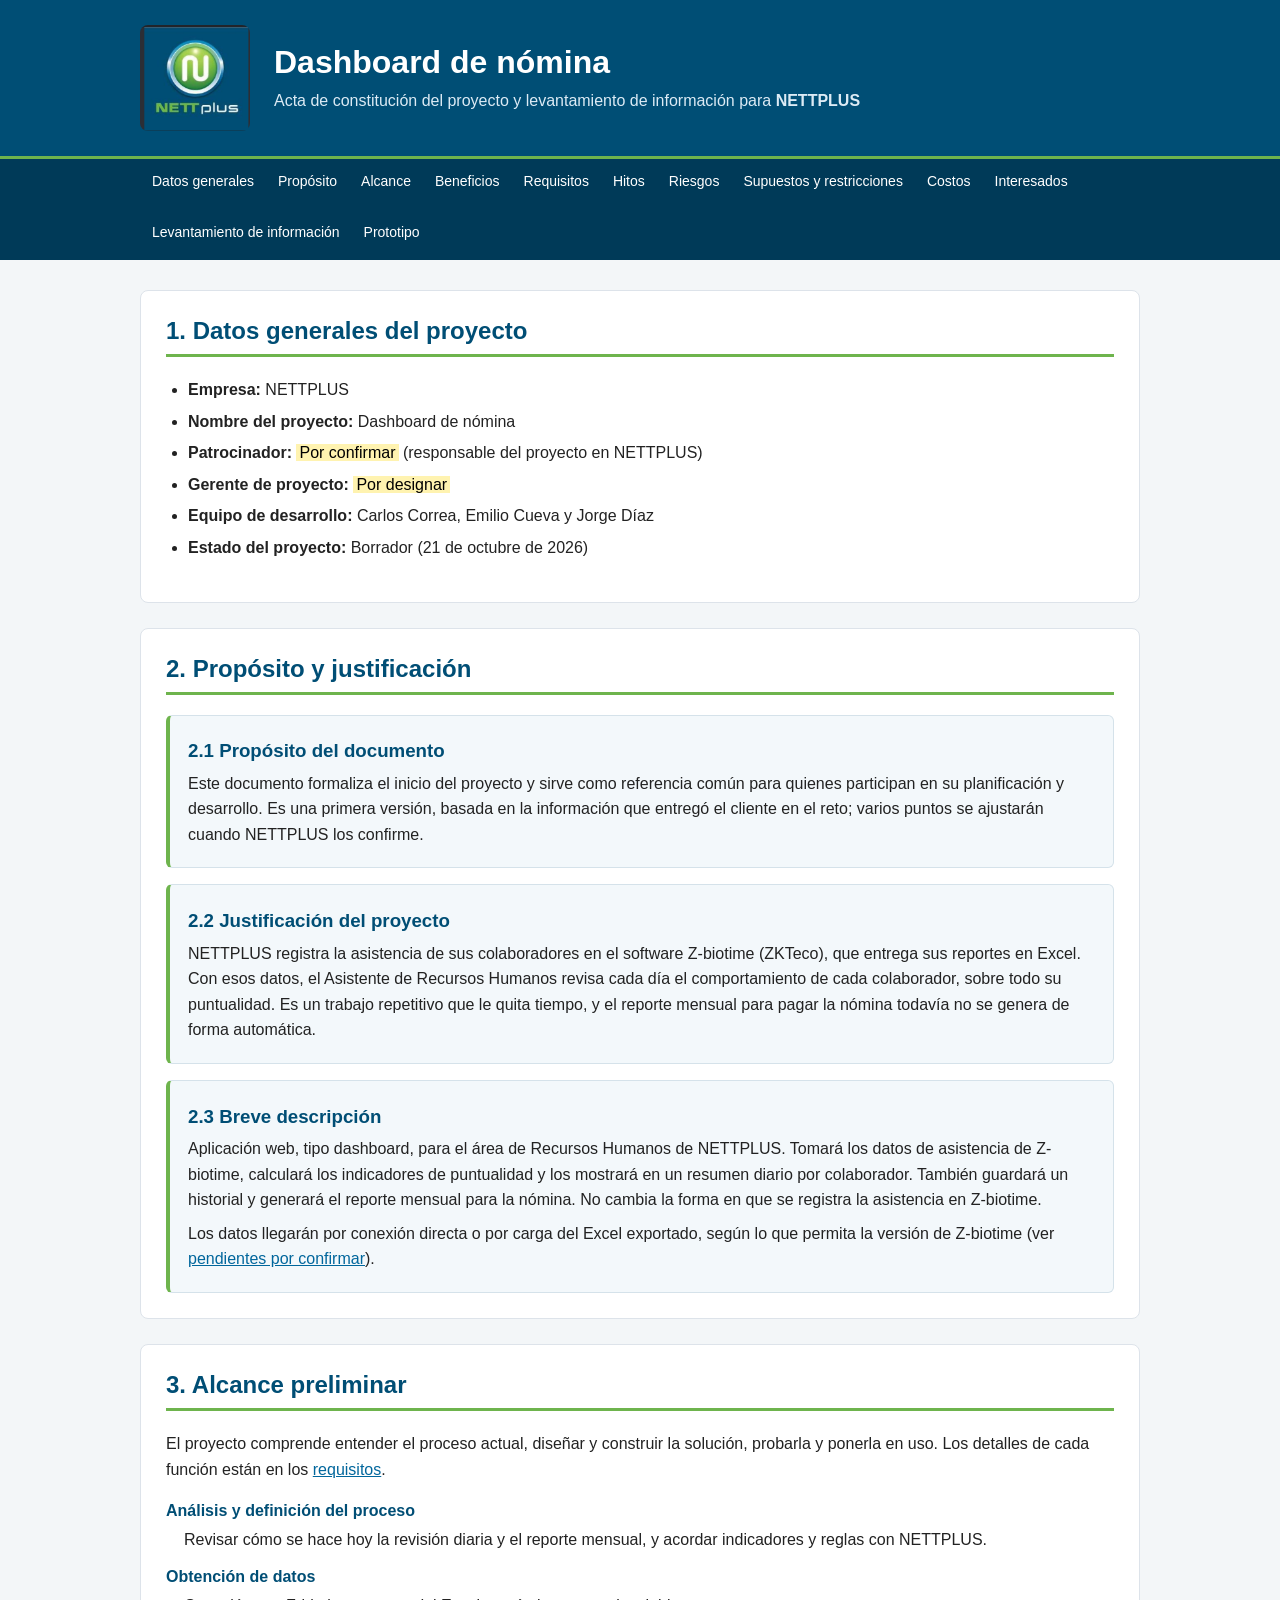
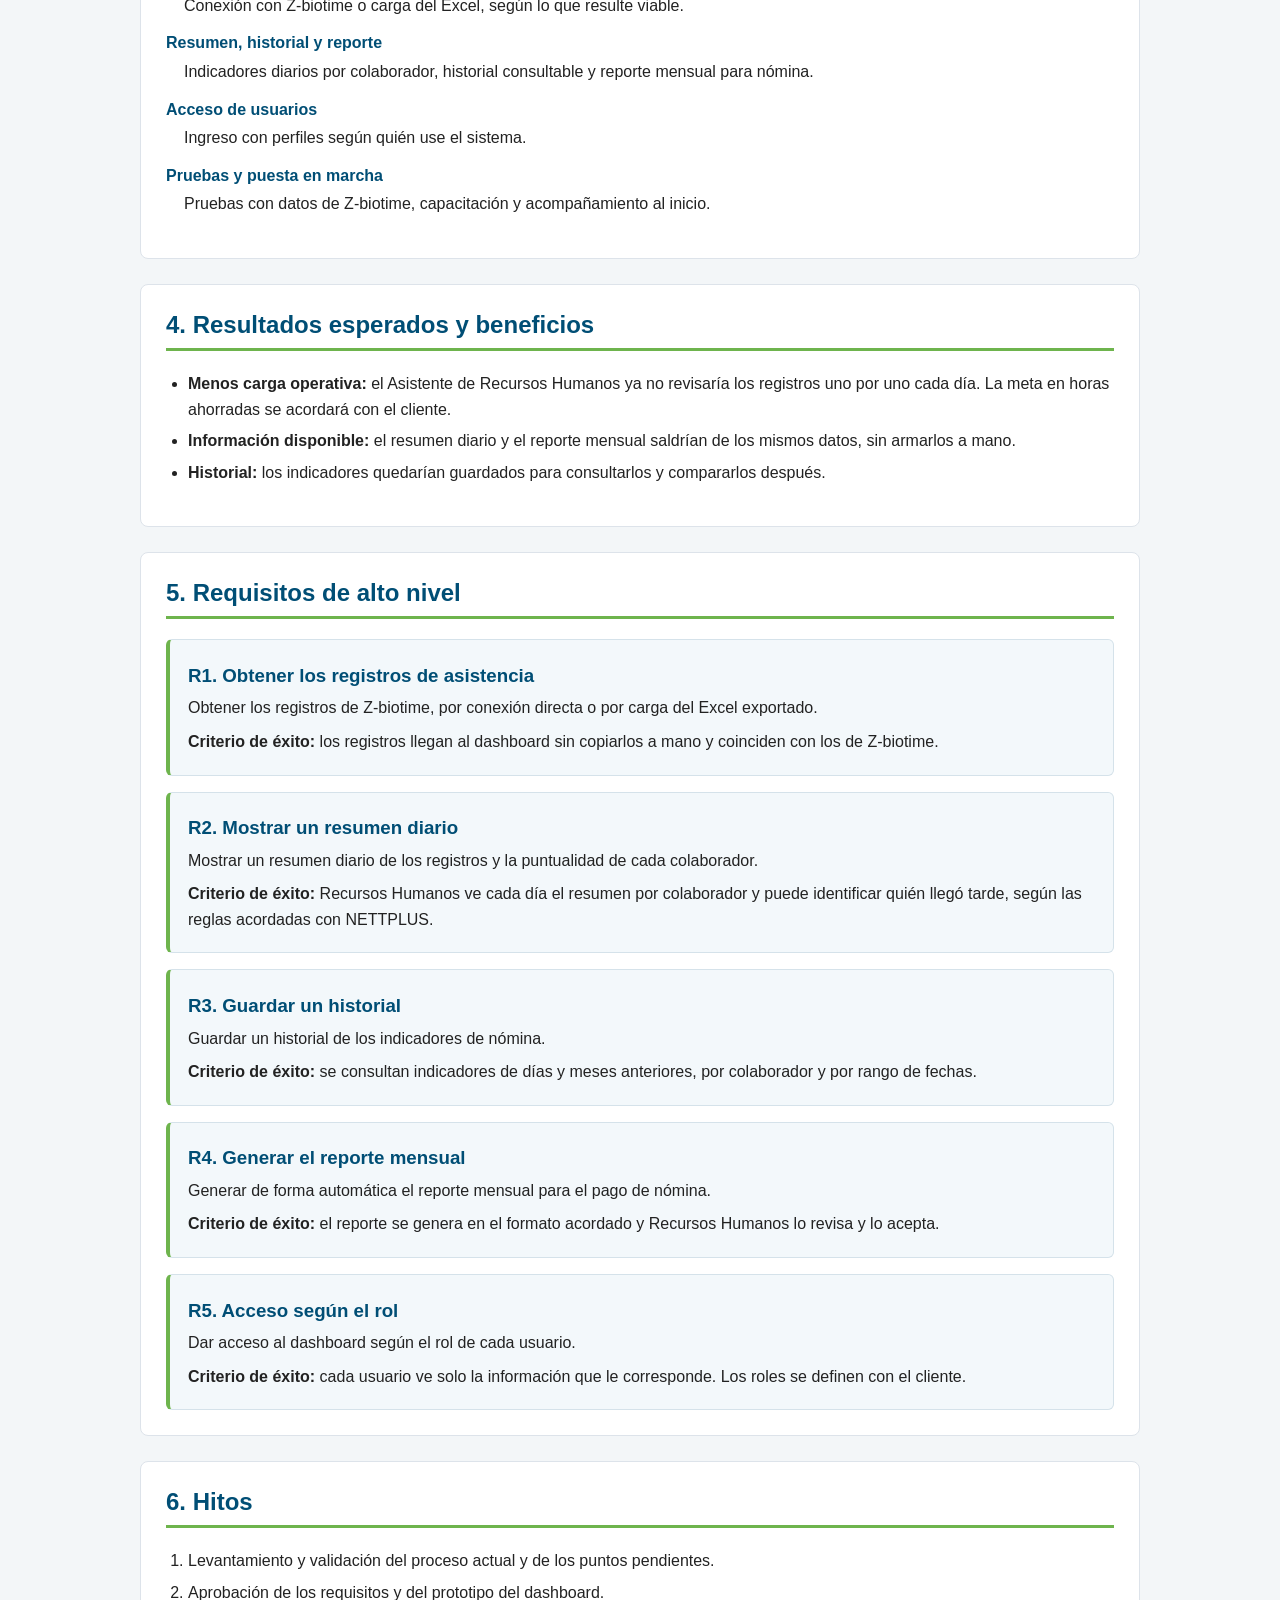
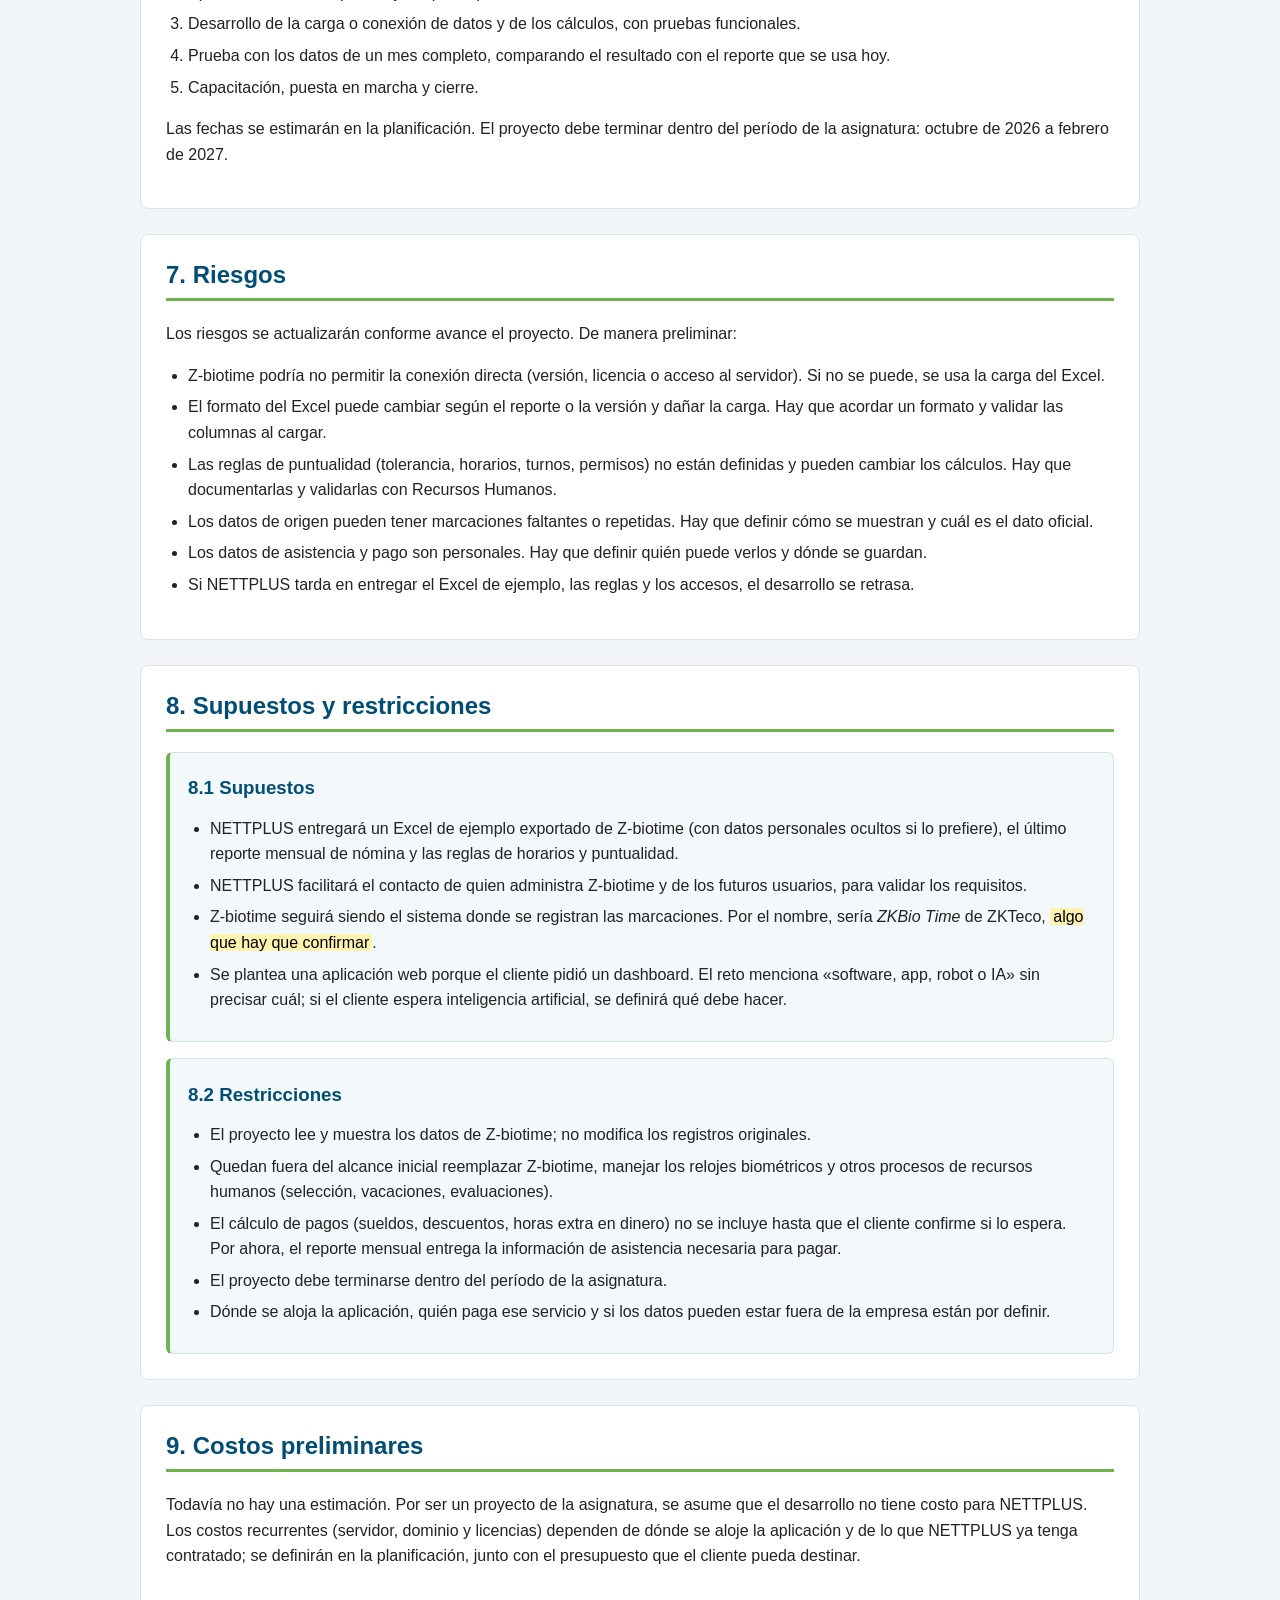
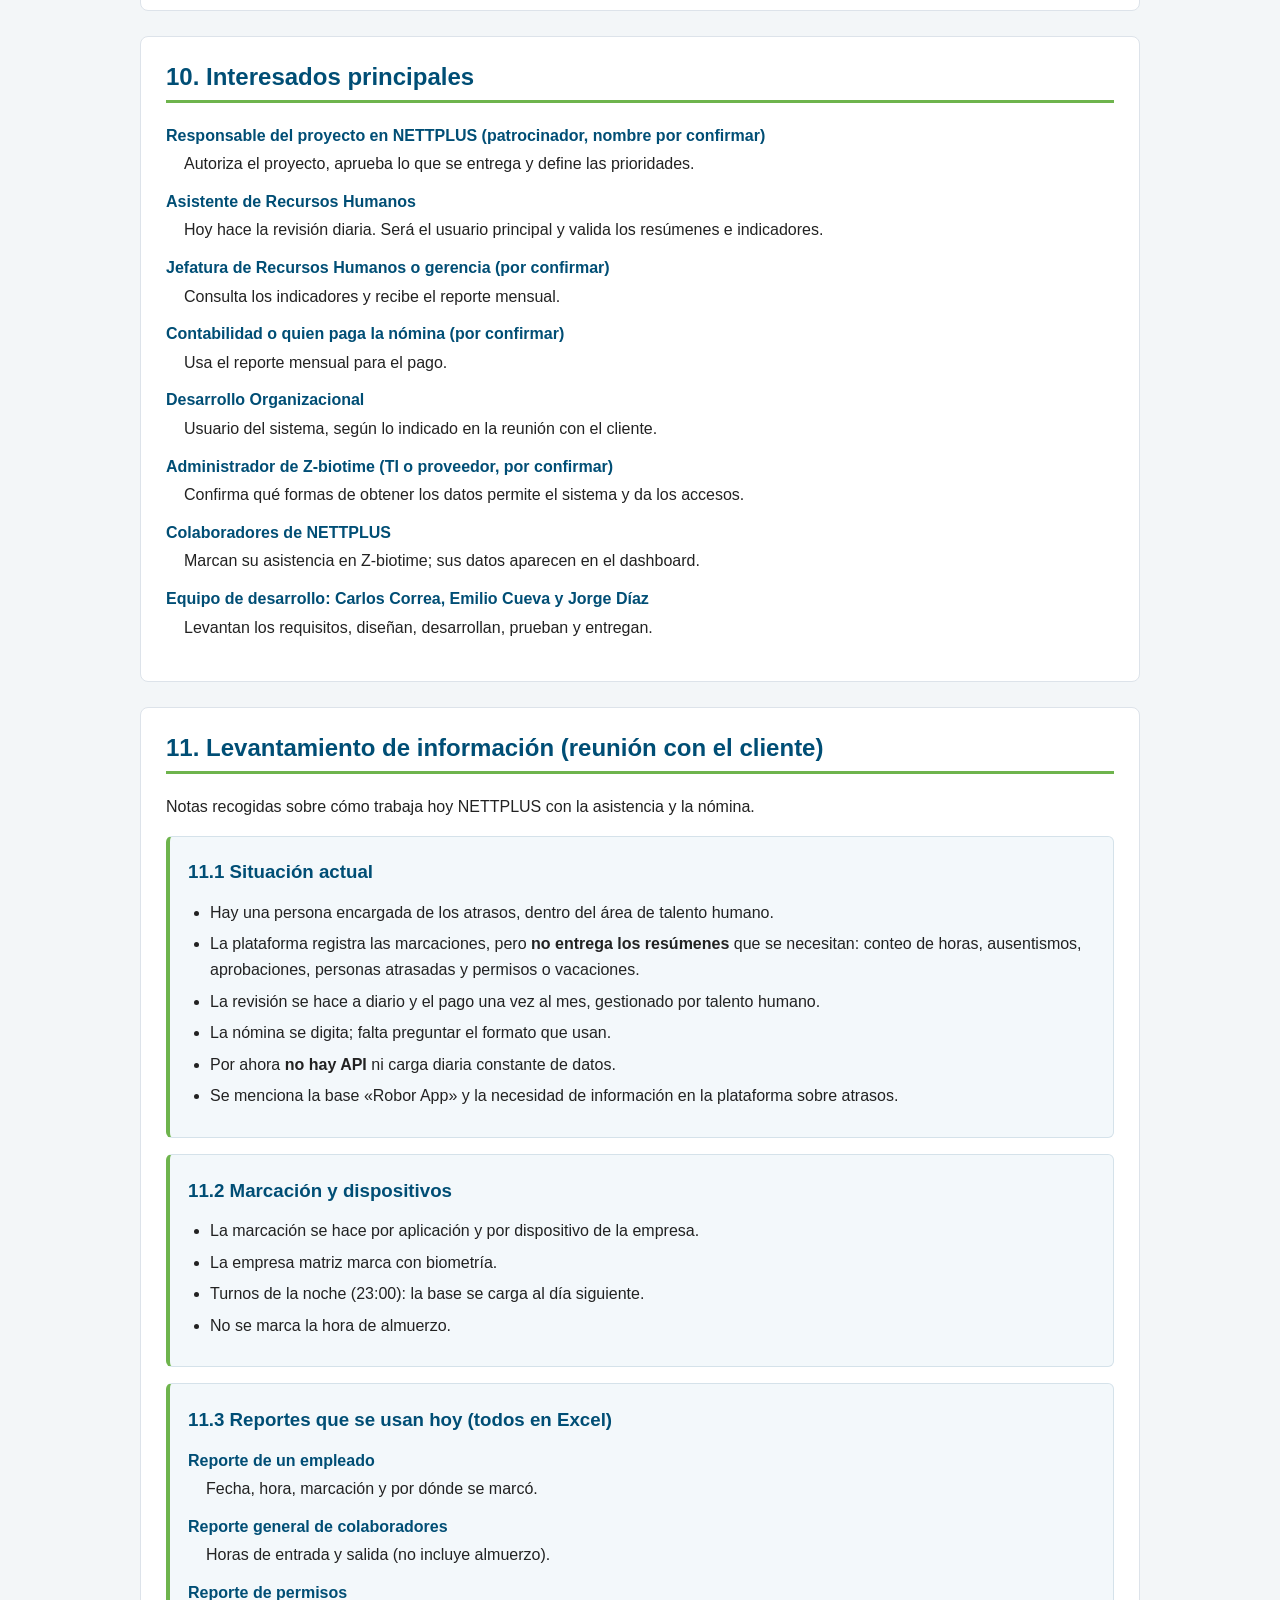
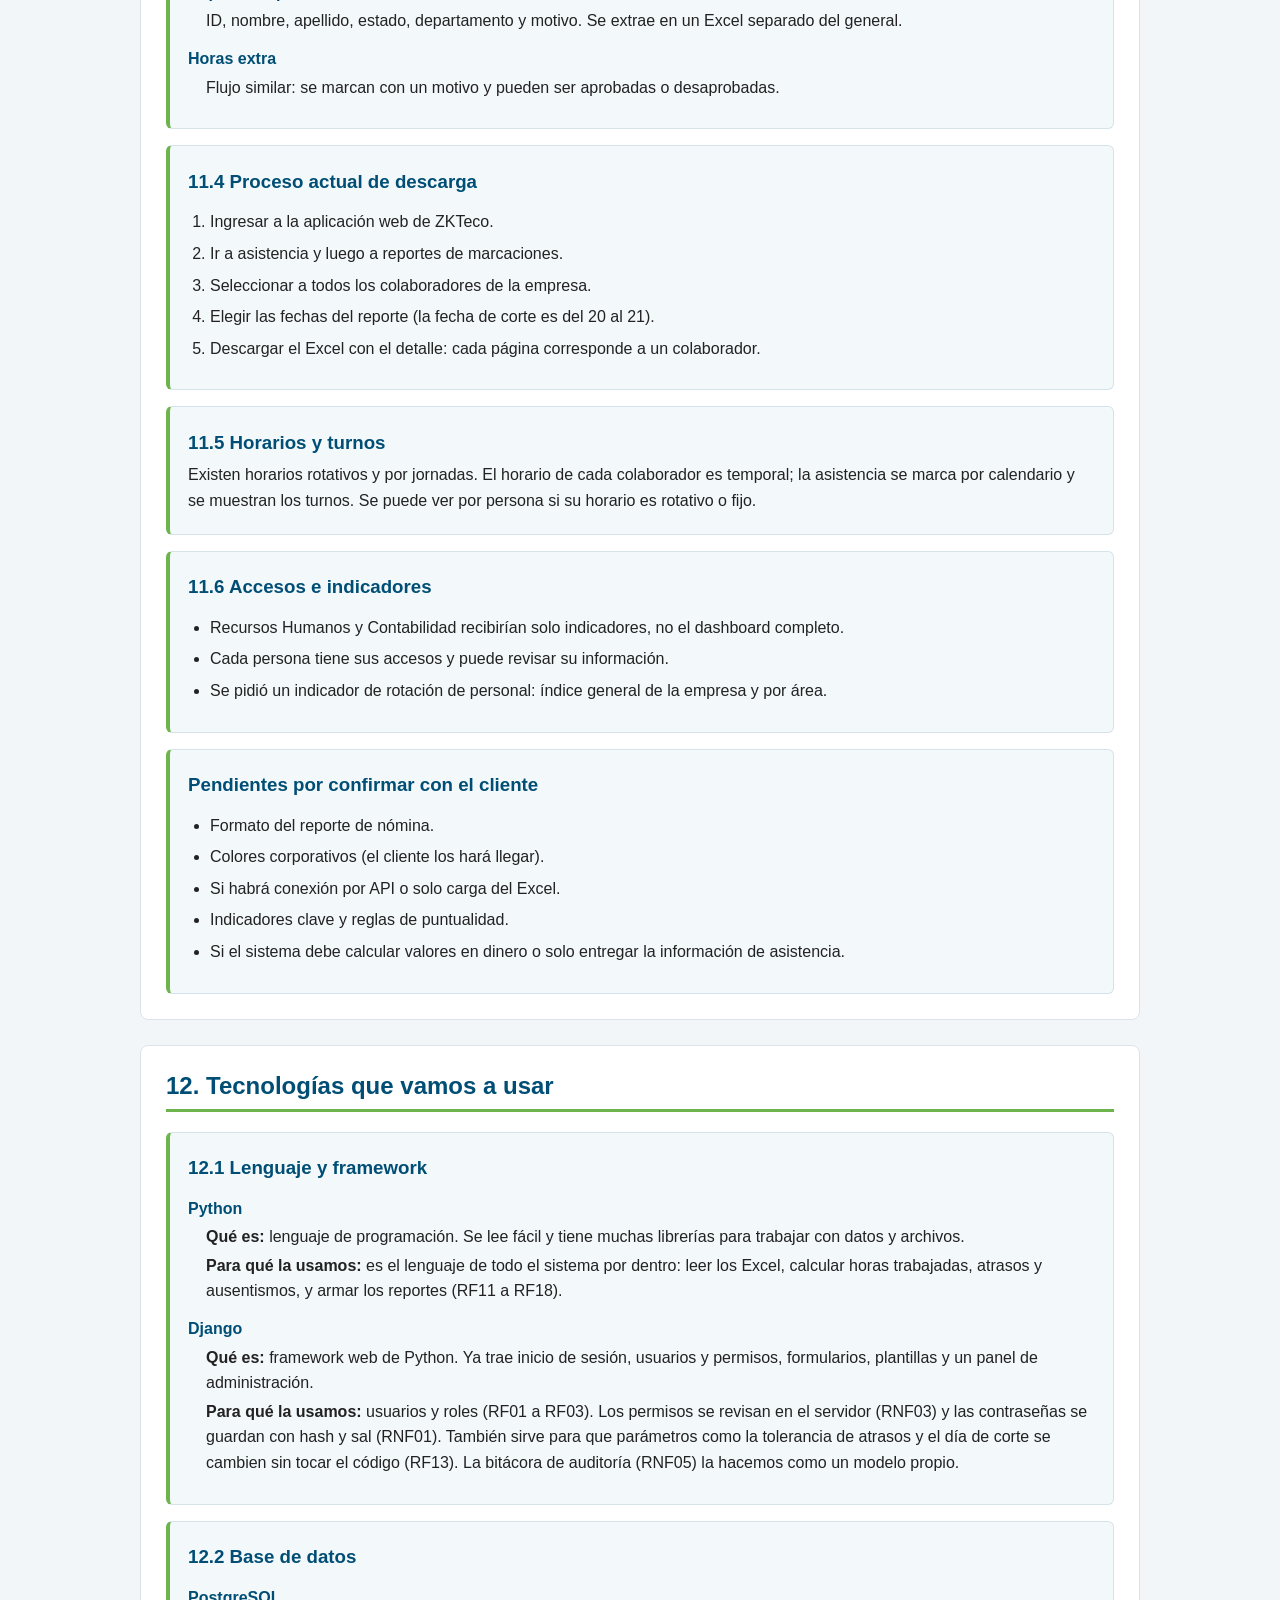
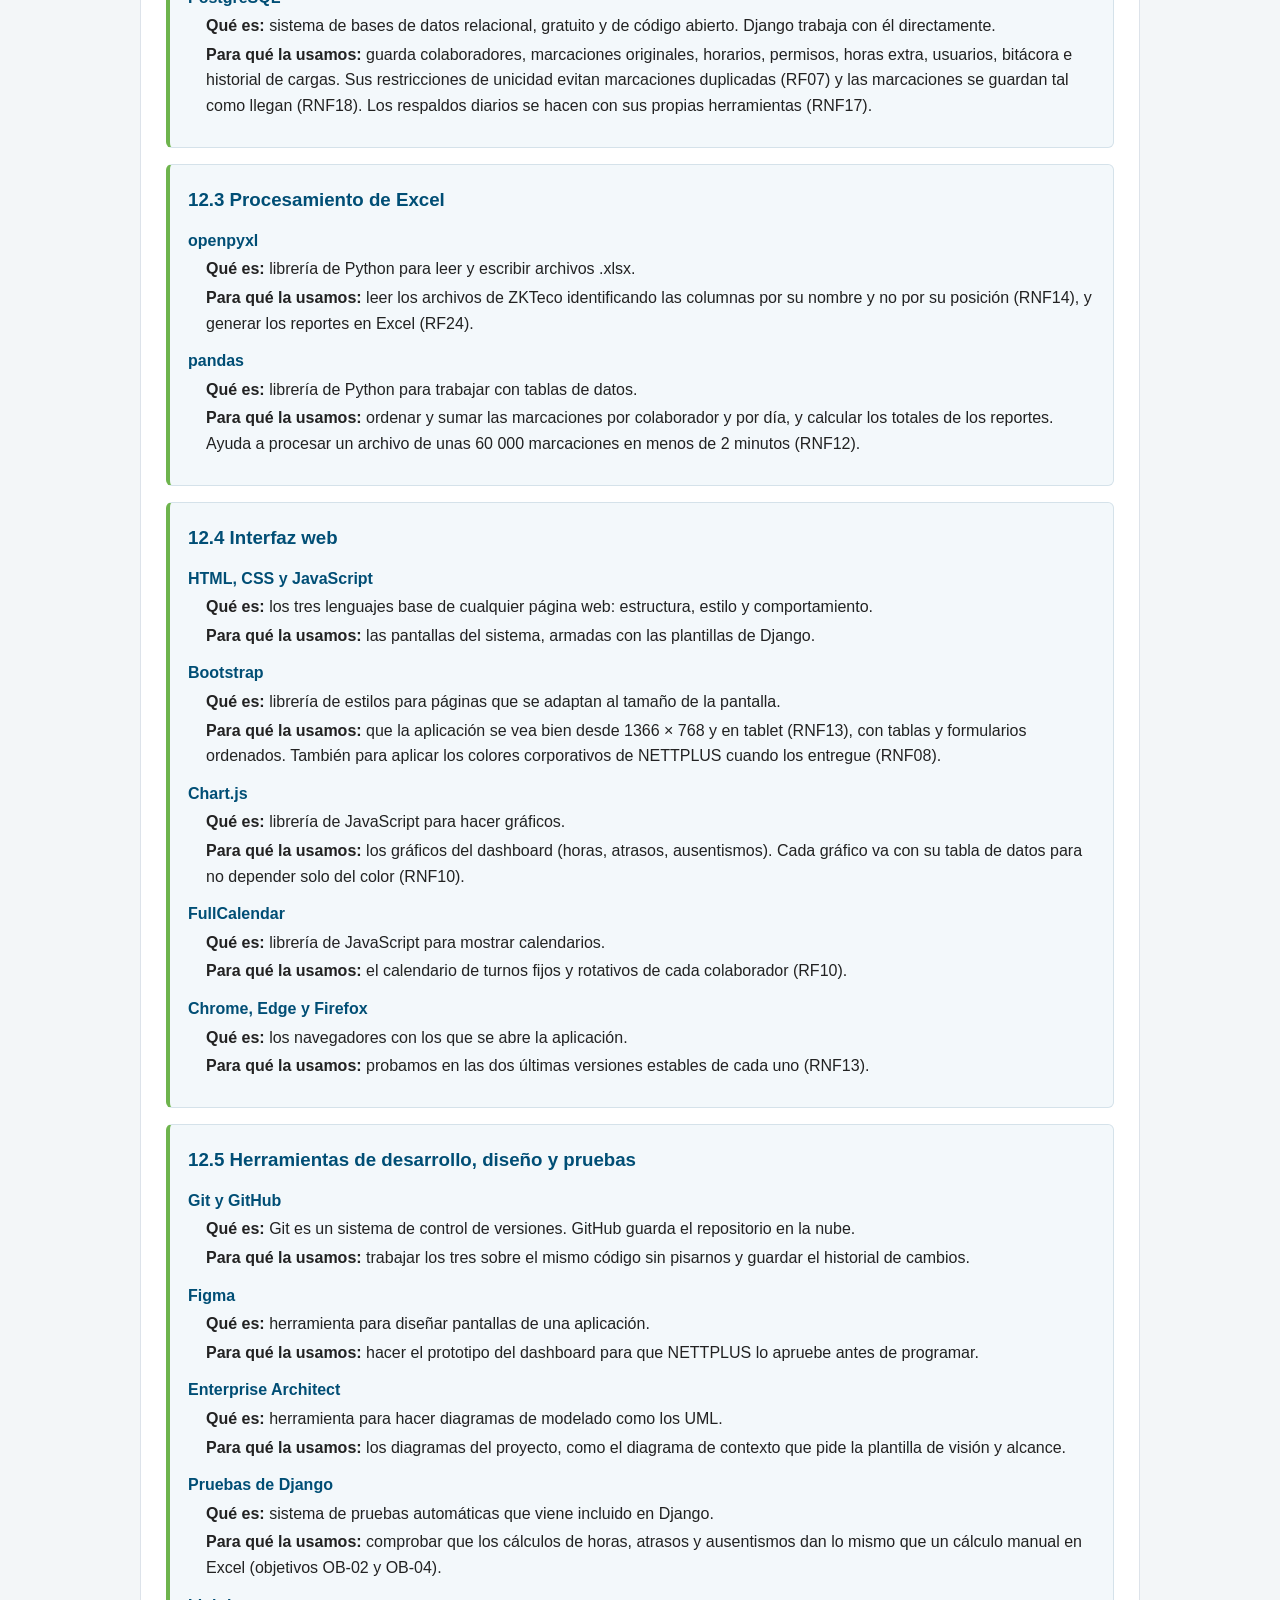
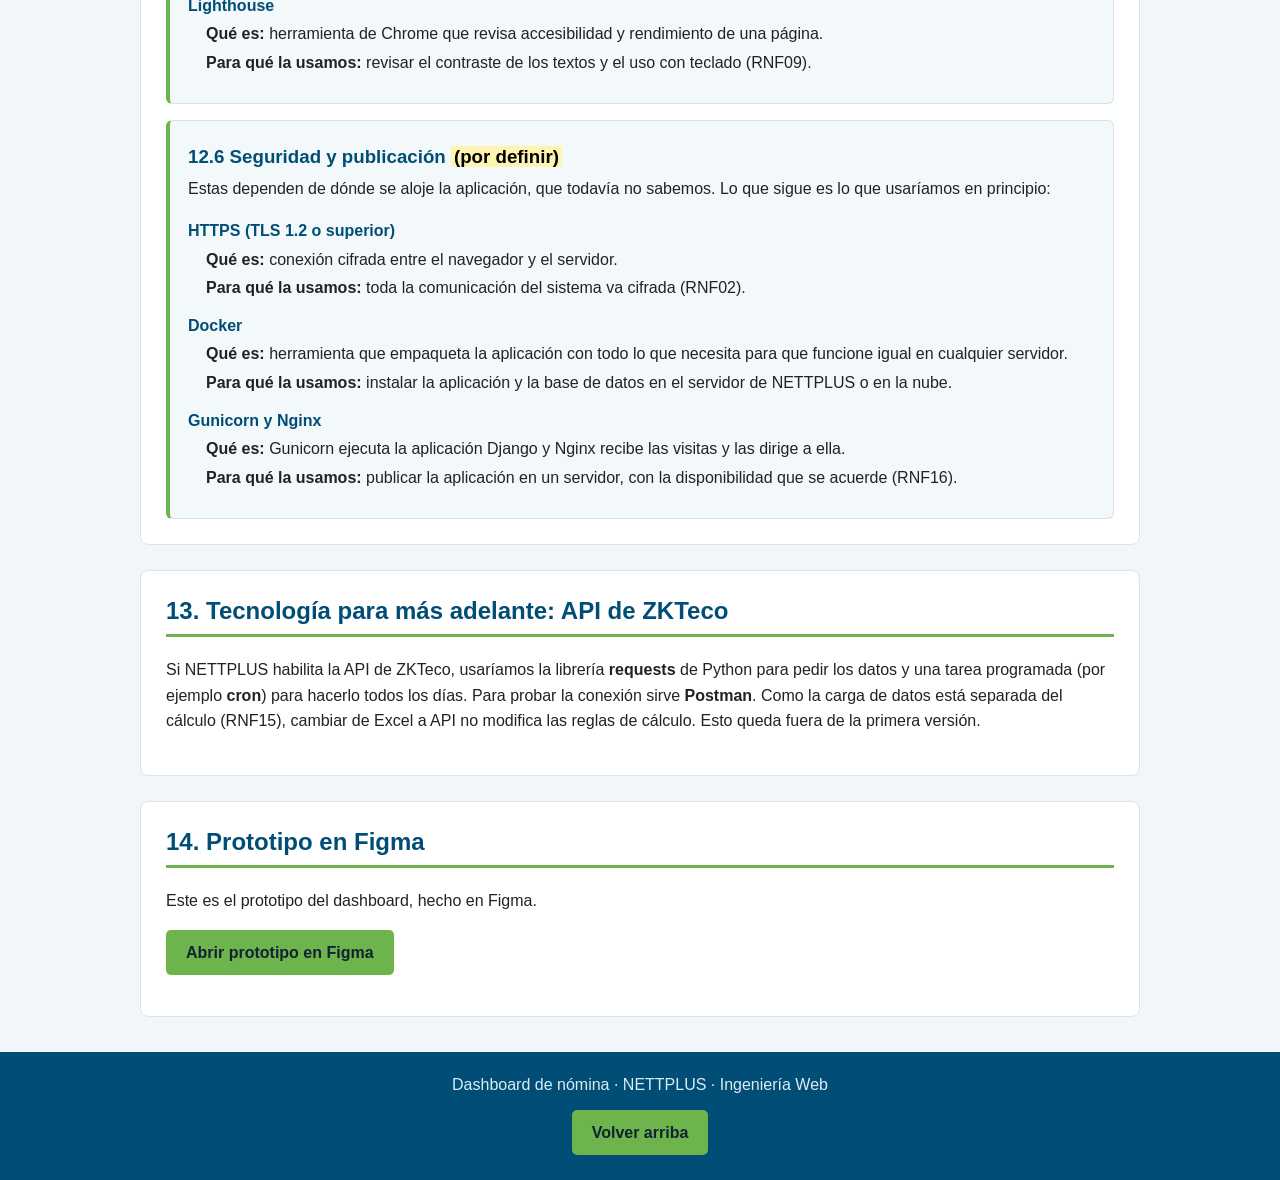
<file: proyectoweb/index.html>
<!DOCTYPE html>
<html lang="es">
<head>
  <meta charset="UTF-8">
  <meta name="viewport" content="width=device-width, initial-scale=1.0">
  <title>Dashboard de nómina – NETTPLUS</title>
  <link rel="stylesheet" href="css/estilos.css">
</head>
<body>

  <header class="encabezado" id="inicio">
    <div class="contenedor cabecera">
      <img class="logo" src="img/Logo.png" alt="Logo del proyecto" width="110">
      <div>
        <h1>Dashboard de nómina</h1>
        <p>Acta de constitución del proyecto y levantamiento de información para <strong>NETTPLUS</strong></p>
      </div>
    </div>

    <nav class="barra-navegacion">
      <ul class="contenedor">
        <li><a href="#datos-generales">Datos generales</a></li>
        <li><a href="#proposito">Propósito</a></li>
        <li><a href="#alcance">Alcance</a></li>
        <li><a href="#beneficios">Beneficios</a></li>
        <li><a href="#requisitos">Requisitos</a></li>
        <li><a href="#hitos">Hitos</a></li>
        <li><a href="#riesgos">Riesgos</a></li>
        <li><a href="#supuestos">Supuestos y restricciones</a></li>
        <li><a href="#costos">Costos</a></li>
        <li><a href="#interesados">Interesados</a></li>
        <li><a href="#levantamiento">Levantamiento de información</a></li>
        <li><a href="#prototipo">Prototipo</a></li>
      </ul>
    </nav>
  </header>
  <main class="contenedor">

    <section id="datos-generales">
      <h2>1. Datos generales del proyecto</h2>
      <ul>
        <li><strong>Empresa:</strong> NETTPLUS</li>
        <li><strong>Nombre del proyecto:</strong> Dashboard de nómina</li>
        <li><strong>Patrocinador:</strong> <mark>Por confirmar</mark> (responsable del proyecto en NETTPLUS)</li>
        <li><strong>Gerente de proyecto:</strong> <mark>Por designar</mark></li>
        <li><strong>Equipo de desarrollo:</strong> Carlos Correa, Emilio Cueva y Jorge Díaz</li>
        <li><strong>Estado del proyecto:</strong> Borrador (<time datetime="2026-10-21">21 de octubre de 2026</time>)</li>
      </ul>
    </section>

    <section id="proposito">
      <h2>2. Propósito y justificación</h2>

      <article class="tarjeta">
        <h3>2.1 Propósito del documento</h3>
        <p>
          Este documento formaliza el inicio del proyecto y sirve como referencia común para quienes participan en su
          planificación y desarrollo. Es una primera versión, basada en la información que entregó el cliente en el reto;
          varios puntos se ajustarán cuando NETTPLUS los confirme.
        </p>
      </article>

      <article class="tarjeta">
        <h3>2.2 Justificación del proyecto</h3>
        <p>
          NETTPLUS registra la asistencia de sus colaboradores en el software Z-biotime (ZKTeco), que entrega sus reportes en
          Excel. Con esos datos, el Asistente de Recursos Humanos revisa cada día el comportamiento de cada colaborador,
          sobre todo su puntualidad. Es un trabajo repetitivo que le quita tiempo, y el reporte mensual para pagar la
          nómina todavía no se genera de forma automática.
        </p>
      </article>

      <article class="tarjeta">
        <h3>2.3 Breve descripción</h3>
        <p>
          Aplicación web, tipo dashboard, para el área de Recursos Humanos de NETTPLUS. Tomará los datos de asistencia de
          Z-biotime, calculará los indicadores de puntualidad y los mostrará en un resumen diario por colaborador. También
          guardará un historial y generará el reporte mensual para la nómina. No cambia la forma en que se registra la
          asistencia en Z-biotime.
        </p>
        <p>
          Los datos llegarán por conexión directa o por carga del Excel exportado, según lo que permita la versión de
          Z-biotime (ver <a href="#pendientes">pendientes por confirmar</a>).
        </p>
      </article>
    </section>

    <section id="alcance">
      <h2>3. Alcance preliminar</h2>
      <p>
        El proyecto comprende entender el proceso actual, diseñar y construir la solución, probarla y ponerla en uso.
        Los detalles de cada función están en los <a href="#requisitos">requisitos</a>.
      </p>
      <dl>
        <dt>Análisis y definición del proceso</dt>
        <dd>Revisar cómo se hace hoy la revisión diaria y el reporte mensual, y acordar indicadores y reglas con NETTPLUS.</dd>

        <dt>Obtención de datos</dt>
        <dd>Conexión con Z-biotime o carga del Excel, según lo que resulte viable.</dd>

        <dt>Resumen, historial y reporte</dt>
        <dd>Indicadores diarios por colaborador, historial consultable y reporte mensual para nómina.</dd>

        <dt>Acceso de usuarios</dt>
        <dd>Ingreso con perfiles según quién use el sistema.</dd>

        <dt>Pruebas y puesta en marcha</dt>
        <dd>Pruebas con datos de Z-biotime, capacitación y acompañamiento al inicio.</dd>
      </dl>
    </section>

    <section id="beneficios">
      <h2>4. Resultados esperados y beneficios</h2>
      <ul>
        <li><strong>Menos carga operativa:</strong> el Asistente de Recursos Humanos ya no revisaría los registros uno por uno cada día. La meta en horas ahorradas se acordará con el cliente.</li>
        <li><strong>Información disponible:</strong> el resumen diario y el reporte mensual saldrían de los mismos datos, sin armarlos a mano.</li>
        <li><strong>Historial:</strong> los indicadores quedarían guardados para consultarlos y compararlos después.</li>
      </ul>
    </section>

    <section id="requisitos">
      <h2>5. Requisitos de alto nivel</h2>

      <article class="tarjeta">
        <h3>R1. Obtener los registros de asistencia</h3>
        <p>Obtener los registros de Z-biotime, por conexión directa o por carga del Excel exportado.</p>
        <p><strong>Criterio de éxito:</strong> los registros llegan al dashboard sin copiarlos a mano y coinciden con los de Z-biotime.</p>
      </article>

      <article class="tarjeta">
        <h3>R2. Mostrar un resumen diario</h3>
        <p>Mostrar un resumen diario de los registros y la puntualidad de cada colaborador.</p>
        <p><strong>Criterio de éxito:</strong> Recursos Humanos ve cada día el resumen por colaborador y puede identificar quién llegó tarde, según las reglas acordadas con NETTPLUS.</p>
      </article>

      <article class="tarjeta">
        <h3>R3. Guardar un historial</h3>
        <p>Guardar un historial de los indicadores de nómina.</p>
        <p><strong>Criterio de éxito:</strong> se consultan indicadores de días y meses anteriores, por colaborador y por rango de fechas.</p>
      </article>

      <article class="tarjeta">
        <h3>R4. Generar el reporte mensual</h3>
        <p>Generar de forma automática el reporte mensual para el pago de nómina.</p>
        <p><strong>Criterio de éxito:</strong> el reporte se genera en el formato acordado y Recursos Humanos lo revisa y lo acepta.</p>
      </article>

      <article class="tarjeta">
        <h3>R5. Acceso según el rol</h3>
        <p>Dar acceso al dashboard según el rol de cada usuario.</p>
        <p><strong>Criterio de éxito:</strong> cada usuario ve solo la información que le corresponde. Los roles se definen con el cliente.</p>
      </article>
    </section>

    <section id="hitos">
      <h2>6. Hitos</h2>
      <ol>
        <li>Levantamiento y validación del proceso actual y de los puntos pendientes.</li>
        <li>Aprobación de los requisitos y del prototipo del dashboard.</li>
        <li>Desarrollo de la carga o conexión de datos y de los cálculos, con pruebas funcionales.</li>
        <li>Prueba con los datos de un mes completo, comparando el resultado con el reporte que se usa hoy.</li>
        <li>Capacitación, puesta en marcha y cierre.</li>
      </ol>
      <p>
        Las fechas se estimarán en la planificación. El proyecto debe terminar dentro del período de la asignatura:
        <time datetime="2026-10">octubre de 2026</time> a <time datetime="2027-02">febrero de 2027</time>.
      </p>
    </section>

    <section id="riesgos">
      <h2>7. Riesgos</h2>
      <p>Los riesgos se actualizarán conforme avance el proyecto. De manera preliminar:</p>
      <ul>
        <li>Z-biotime podría no permitir la conexión directa (versión, licencia o acceso al servidor). Si no se puede, se usa la carga del Excel.</li>
        <li>El formato del Excel puede cambiar según el reporte o la versión y dañar la carga. Hay que acordar un formato y validar las columnas al cargar.</li>
        <li>Las reglas de puntualidad (tolerancia, horarios, turnos, permisos) no están definidas y pueden cambiar los cálculos. Hay que documentarlas y validarlas con Recursos Humanos.</li>
        <li>Los datos de origen pueden tener marcaciones faltantes o repetidas. Hay que definir cómo se muestran y cuál es el dato oficial.</li>
        <li>Los datos de asistencia y pago son personales. Hay que definir quién puede verlos y dónde se guardan.</li>
        <li>Si NETTPLUS tarda en entregar el Excel de ejemplo, las reglas y los accesos, el desarrollo se retrasa.</li>
      </ul>
    </section>

    <section id="supuestos">
      <h2>8. Supuestos y restricciones</h2>

      <article class="tarjeta">
        <h3>8.1 Supuestos</h3>
        <ul>
          <li>NETTPLUS entregará un Excel de ejemplo exportado de Z-biotime (con datos personales ocultos si lo prefiere), el último reporte mensual de nómina y las reglas de horarios y puntualidad.</li>
          <li>NETTPLUS facilitará el contacto de quien administra Z-biotime y de los futuros usuarios, para validar los requisitos.</li>
          <li>Z-biotime seguirá siendo el sistema donde se registran las marcaciones. Por el nombre, sería <cite>ZKBio Time</cite> de ZKTeco, <mark>algo que hay que confirmar</mark>.</li>
          <li>Se plantea una aplicación web porque el cliente pidió un dashboard. El reto menciona «software, app, robot o IA» sin precisar cuál; si el cliente espera inteligencia artificial, se definirá qué debe hacer.</li>
        </ul>
      </article>

      <article class="tarjeta">
        <h3>8.2 Restricciones</h3>
        <ul>
          <li>El proyecto lee y muestra los datos de Z-biotime; no modifica los registros originales.</li>
          <li>Quedan fuera del alcance inicial reemplazar Z-biotime, manejar los relojes biométricos y otros procesos de recursos humanos (selección, vacaciones, evaluaciones).</li>
          <li>El cálculo de pagos (sueldos, descuentos, horas extra en dinero) no se incluye hasta que el cliente confirme si lo espera. Por ahora, el reporte mensual entrega la información de asistencia necesaria para pagar.</li>
          <li>El proyecto debe terminarse dentro del período de la asignatura.</li>
          <li>Dónde se aloja la aplicación, quién paga ese servicio y si los datos pueden estar fuera de la empresa están por definir.</li>
        </ul>
      </article>
    </section>

    <section id="costos">
      <h2>9. Costos preliminares</h2>
      <p>
        Todavía no hay una estimación. Por ser un proyecto de la asignatura, se asume que el desarrollo no tiene costo
        para NETTPLUS. Los costos recurrentes (servidor, dominio y licencias) dependen de dónde se aloje la aplicación y
        de lo que NETTPLUS ya tenga contratado; se definirán en la planificación, junto con el presupuesto que el cliente
        pueda destinar.
      </p>
    </section>

    <section id="interesados">
      <h2>10. Interesados principales</h2>
      <dl>
        <dt>Responsable del proyecto en NETTPLUS (patrocinador, nombre por confirmar)</dt>
        <dd>Autoriza el proyecto, aprueba lo que se entrega y define las prioridades.</dd>

        <dt>Asistente de Recursos Humanos</dt>
        <dd>Hoy hace la revisión diaria. Será el usuario principal y valida los resúmenes e indicadores.</dd>

        <dt>Jefatura de Recursos Humanos o gerencia (por confirmar)</dt>
        <dd>Consulta los indicadores y recibe el reporte mensual.</dd>

        <dt>Contabilidad o quien paga la nómina (por confirmar)</dt>
        <dd>Usa el reporte mensual para el pago.</dd>

        <dt>Desarrollo Organizacional</dt>
        <dd>Usuario del sistema, según lo indicado en la reunión con el cliente.</dd>

        <dt>Administrador de Z-biotime (TI o proveedor, por confirmar)</dt>
        <dd>Confirma qué formas de obtener los datos permite el sistema y da los accesos.</dd>

        <dt>Colaboradores de NETTPLUS</dt>
        <dd>Marcan su asistencia en Z-biotime; sus datos aparecen en el dashboard.</dd>

        <dt>Equipo de desarrollo: Carlos Correa, Emilio Cueva y Jorge Díaz</dt>
        <dd>Levantan los requisitos, diseñan, desarrollan, prueban y entregan.</dd>
      </dl>
    </section>

    <section id="levantamiento">
      <h2>11. Levantamiento de información (reunión con el cliente)</h2>
      <p>Notas recogidas sobre cómo trabaja hoy NETTPLUS con la asistencia y la nómina.</p>

      <article class="tarjeta">
        <h3>11.1 Situación actual</h3>
        <ul>
          <li>Hay una persona encargada de los atrasos, dentro del área de talento humano.</li>
          <li>La plataforma registra las marcaciones, pero <strong>no entrega los resúmenes</strong> que se necesitan: conteo de horas, ausentismos, aprobaciones, personas atrasadas y permisos o vacaciones.</li>
          <li>La revisión se hace a diario y el pago una vez al mes, gestionado por talento humano.</li>
          <li>La nómina se digita; falta preguntar el formato que usan.</li>
          <li>Por ahora <strong>no hay API</strong> ni carga diaria constante de datos.</li>
          <li>Se menciona la base «Robor App» y la necesidad de información en la plataforma sobre atrasos.</li>
        </ul>
      </article>

      <article class="tarjeta">
        <h3>11.2 Marcación y dispositivos</h3>
        <ul>
          <li>La marcación se hace por aplicación y por dispositivo de la empresa.</li>
          <li>La empresa matriz marca con biometría.</li>
          <li>Turnos de la noche (23:00): la base se carga al día siguiente.</li>
          <li>No se marca la hora de almuerzo.</li>
        </ul>
      </article>

      <article class="tarjeta">
        <h3>11.3 Reportes que se usan hoy (todos en Excel)</h3>
        <dl>
          <dt>Reporte de un empleado</dt>
          <dd>Fecha, hora, marcación y por dónde se marcó.</dd>

          <dt>Reporte general de colaboradores</dt>
          <dd>Horas de entrada y salida (no incluye almuerzo).</dd>

          <dt>Reporte de permisos</dt>
          <dd>ID, nombre, apellido, estado, departamento y motivo. Se extrae en un Excel separado del general.</dd>

          <dt>Horas extra</dt>
          <dd>Flujo similar: se marcan con un motivo y pueden ser aprobadas o desaprobadas.</dd>
        </dl>
      </article>

      <article class="tarjeta">
        <h3>11.4 Proceso actual de descarga</h3>
        <ol>
          <li>Ingresar a la aplicación web de ZKTeco.</li>
          <li>Ir a asistencia y luego a reportes de marcaciones.</li>
          <li>Seleccionar a todos los colaboradores de la empresa.</li>
          <li>Elegir las fechas del reporte (la fecha de corte es del 20 al 21).</li>
          <li>Descargar el Excel con el detalle: cada página corresponde a un colaborador.</li>
        </ol>
      </article>

      <article class="tarjeta">
        <h3>11.5 Horarios y turnos</h3>
        <p>
          Existen horarios rotativos y por jornadas. El horario de cada colaborador es temporal; la asistencia se marca
          por calendario y se muestran los turnos. Se puede ver por persona si su horario es rotativo o fijo.
        </p>
      </article>

      <article class="tarjeta">
        <h3>11.6 Accesos e indicadores</h3>
        <ul>
          <li>Recursos Humanos y Contabilidad recibirían solo indicadores, no el dashboard completo.</li>
          <li>Cada persona tiene sus accesos y puede revisar su información.</li>
          <li>Se pidió un indicador de rotación de personal: índice general de la empresa y por área.</li>
        </ul>
      </article>

      <article class="tarjeta" id="pendientes">
        <h3>Pendientes por confirmar con el cliente</h3>
        <ul>
          <li>Formato del reporte de nómina.</li>
          <li>Colores corporativos (el cliente los hará llegar).</li>
          <li>Si habrá conexión por API o solo carga del Excel.</li>
          <li>Indicadores clave y reglas de puntualidad.</li>
          <li>Si el sistema debe calcular valores en dinero o solo entregar la información de asistencia.</li>
        </ul>
      </article>
    </section>

    <section id="tecnologias">
      <h2>12. Tecnologías que vamos a usar</h2>

      <article class="tarjeta" id="lenguaje-framework">
        <h3>12.1 Lenguaje y framework</h3>
        <dl>
          <dt>Python</dt>
          <dd><strong>Qué es:</strong> lenguaje de programación. Se lee fácil y tiene muchas librerías para trabajar con datos y archivos.</dd>
          <dd><strong>Para qué la usamos:</strong> es el lenguaje de todo el sistema por dentro: leer los Excel, calcular horas trabajadas, atrasos y ausentismos, y armar los reportes (RF11 a RF18).</dd>

          <dt>Django</dt>
          <dd><strong>Qué es:</strong> framework web de Python. Ya trae inicio de sesión, usuarios y permisos, formularios, plantillas y un panel de administración.</dd>
          <dd><strong>Para qué la usamos:</strong> usuarios y roles (RF01 a RF03). Los permisos se revisan en el servidor (RNF03) y las contraseñas se guardan con hash y sal (RNF01). También sirve para que parámetros como la tolerancia de atrasos y el día de corte se cambien sin tocar el código (RF13). La bitácora de auditoría (RNF05) la hacemos como un modelo propio.</dd>
        </dl>
      </article>

      <article class="tarjeta" id="base-de-datos">
        <h3>12.2 Base de datos</h3>
        <dl>
          <dt>PostgreSQL</dt>
          <dd><strong>Qué es:</strong> sistema de bases de datos relacional, gratuito y de código abierto. Django trabaja con él directamente.</dd>
          <dd><strong>Para qué la usamos:</strong> guarda colaboradores, marcaciones originales, horarios, permisos, horas extra, usuarios, bitácora e historial de cargas. Sus restricciones de unicidad evitan marcaciones duplicadas (RF07) y las marcaciones se guardan tal como llegan (RNF18). Los respaldos diarios se hacen con sus propias herramientas (RNF17).</dd>
        </dl>
      </article>

      <article class="tarjeta" id="procesamiento-excel">
        <h3>12.3 Procesamiento de Excel</h3>
        <dl>
          <dt>openpyxl</dt>
          <dd><strong>Qué es:</strong> librería de Python para leer y escribir archivos .xlsx.</dd>
          <dd><strong>Para qué la usamos:</strong> leer los archivos de ZKTeco identificando las columnas por su nombre y no por su posición (RNF14), y generar los reportes en Excel (RF24).</dd>

          <dt>pandas</dt>
          <dd><strong>Qué es:</strong> librería de Python para trabajar con tablas de datos.</dd>
          <dd><strong>Para qué la usamos:</strong> ordenar y sumar las marcaciones por colaborador y por día, y calcular los totales de los reportes. Ayuda a procesar un archivo de unas 60 000 marcaciones en menos de 2 minutos (RNF12).</dd>
        </dl>
      </article>

      <article class="tarjeta" id="interfaz-web">
        <h3>12.4 Interfaz web</h3>
        <dl>
          <dt>HTML, CSS y JavaScript</dt>
          <dd><strong>Qué es:</strong> los tres lenguajes base de cualquier página web: estructura, estilo y comportamiento.</dd>
          <dd><strong>Para qué la usamos:</strong> las pantallas del sistema, armadas con las plantillas de Django.</dd>

          <dt>Bootstrap</dt>
          <dd><strong>Qué es:</strong> librería de estilos para páginas que se adaptan al tamaño de la pantalla.</dd>
          <dd><strong>Para qué la usamos:</strong> que la aplicación se vea bien desde 1366 × 768 y en tablet (RNF13), con tablas y formularios ordenados. También para aplicar los colores corporativos de NETTPLUS cuando los entregue (RNF08).</dd>

          <dt>Chart.js</dt>
          <dd><strong>Qué es:</strong> librería de JavaScript para hacer gráficos.</dd>
          <dd><strong>Para qué la usamos:</strong> los gráficos del dashboard (horas, atrasos, ausentismos). Cada gráfico va con su tabla de datos para no depender solo del color (RNF10).</dd>

          <dt>FullCalendar</dt>
          <dd><strong>Qué es:</strong> librería de JavaScript para mostrar calendarios.</dd>
          <dd><strong>Para qué la usamos:</strong> el calendario de turnos fijos y rotativos de cada colaborador (RF10).</dd>

          <dt>Chrome, Edge y Firefox</dt>
          <dd><strong>Qué es:</strong> los navegadores con los que se abre la aplicación.</dd>
          <dd><strong>Para qué la usamos:</strong> probamos en las dos últimas versiones estables de cada uno (RNF13).</dd>
        </dl>
      </article>

      <article class="tarjeta" id="herramientas">
        <h3>12.5 Herramientas de desarrollo, diseño y pruebas</h3>
        <dl>
          <dt>Git y GitHub</dt>
          <dd><strong>Qué es:</strong> Git es un sistema de control de versiones. GitHub guarda el repositorio en la nube.</dd>
          <dd><strong>Para qué la usamos:</strong> trabajar los tres sobre el mismo código sin pisarnos y guardar el historial de cambios.</dd>

          <dt>Figma</dt>
          <dd><strong>Qué es:</strong> herramienta para diseñar pantallas de una aplicación.</dd>
          <dd><strong>Para qué la usamos:</strong> hacer el prototipo del dashboard para que NETTPLUS lo apruebe antes de programar.</dd>

          <dt>Enterprise Architect</dt>
          <dd><strong>Qué es:</strong> herramienta para hacer diagramas de modelado como los UML.</dd>
          <dd><strong>Para qué la usamos:</strong> los diagramas del proyecto, como el diagrama de contexto que pide la plantilla de visión y alcance.</dd>

          <dt>Pruebas de Django</dt>
          <dd><strong>Qué es:</strong> sistema de pruebas automáticas que viene incluido en Django.</dd>
          <dd><strong>Para qué la usamos:</strong> comprobar que los cálculos de horas, atrasos y ausentismos dan lo mismo que un cálculo manual en Excel (objetivos OB-02 y OB-04).</dd>

          <dt>Lighthouse</dt>
          <dd><strong>Qué es:</strong> herramienta de Chrome que revisa accesibilidad y rendimiento de una página.</dd>
          <dd><strong>Para qué la usamos:</strong> revisar el contraste de los textos y el uso con teclado (RNF09).</dd>
        </dl>
      </article>

      <article class="tarjeta" id="seguridad-publicacion">
        <h3>12.6 Seguridad y publicación <mark>(por definir)</mark></h3>
        <p>
          Estas dependen de dónde se aloje la aplicación, que todavía no sabemos. Lo que sigue es lo que usaríamos en
          principio:
        </p>
        <dl>
          <dt>HTTPS (TLS 1.2 o superior)</dt>
          <dd><strong>Qué es:</strong> conexión cifrada entre el navegador y el servidor.</dd>
          <dd><strong>Para qué la usamos:</strong> toda la comunicación del sistema va cifrada (RNF02).</dd>

          <dt>Docker</dt>
          <dd><strong>Qué es:</strong> herramienta que empaqueta la aplicación con todo lo que necesita para que funcione igual en cualquier servidor.</dd>
          <dd><strong>Para qué la usamos:</strong> instalar la aplicación y la base de datos en el servidor de NETTPLUS o en la nube.</dd>

          <dt>Gunicorn y Nginx</dt>
          <dd><strong>Qué es:</strong> Gunicorn ejecuta la aplicación Django y Nginx recibe las visitas y las dirige a ella.</dd>
          <dd><strong>Para qué la usamos:</strong> publicar la aplicación en un servidor, con la disponibilidad que se acuerde (RNF16).</dd>
        </dl>
      </article>
    </section>

    <section id="tecnologia-futura">
      <h2>13. Tecnología para más adelante: API de ZKTeco</h2>
      <p>
        Si NETTPLUS habilita la API de ZKTeco, usaríamos la librería <strong>requests</strong> de Python para pedir los
        datos y una tarea programada (por ejemplo <strong>cron</strong>) para hacerlo todos los días. Para probar la
        conexión sirve <strong>Postman</strong>. Como la carga de datos está separada del cálculo (RNF15), cambiar de
        Excel a API no modifica las reglas de cálculo. Esto queda fuera de la primera versión.
      </p>
    </section>

    <section id="prototipo">
      <h2>14. Prototipo en Figma</h2>
      <p>Este es el prototipo del dashboard, hecho en Figma.</p>
      <p><a class="boton" href="https://www.figma.com/design/e3ROZIuC5wrZMvsRjrL6Fs/Nettplus?node-id=0-1&amp;t=zHFLvSfh5X8JrRYQ-1" target="_blank" rel="noopener">Abrir prototipo en Figma</a></p>
    </section>

  </main>

  <footer class="pie">
    <p>Dashboard de nómina · NETTPLUS · Ingeniería Web</p>
    <a class="boton" href="#inicio">Volver arriba</a>
  </footer>

</body>
</html>
</file>
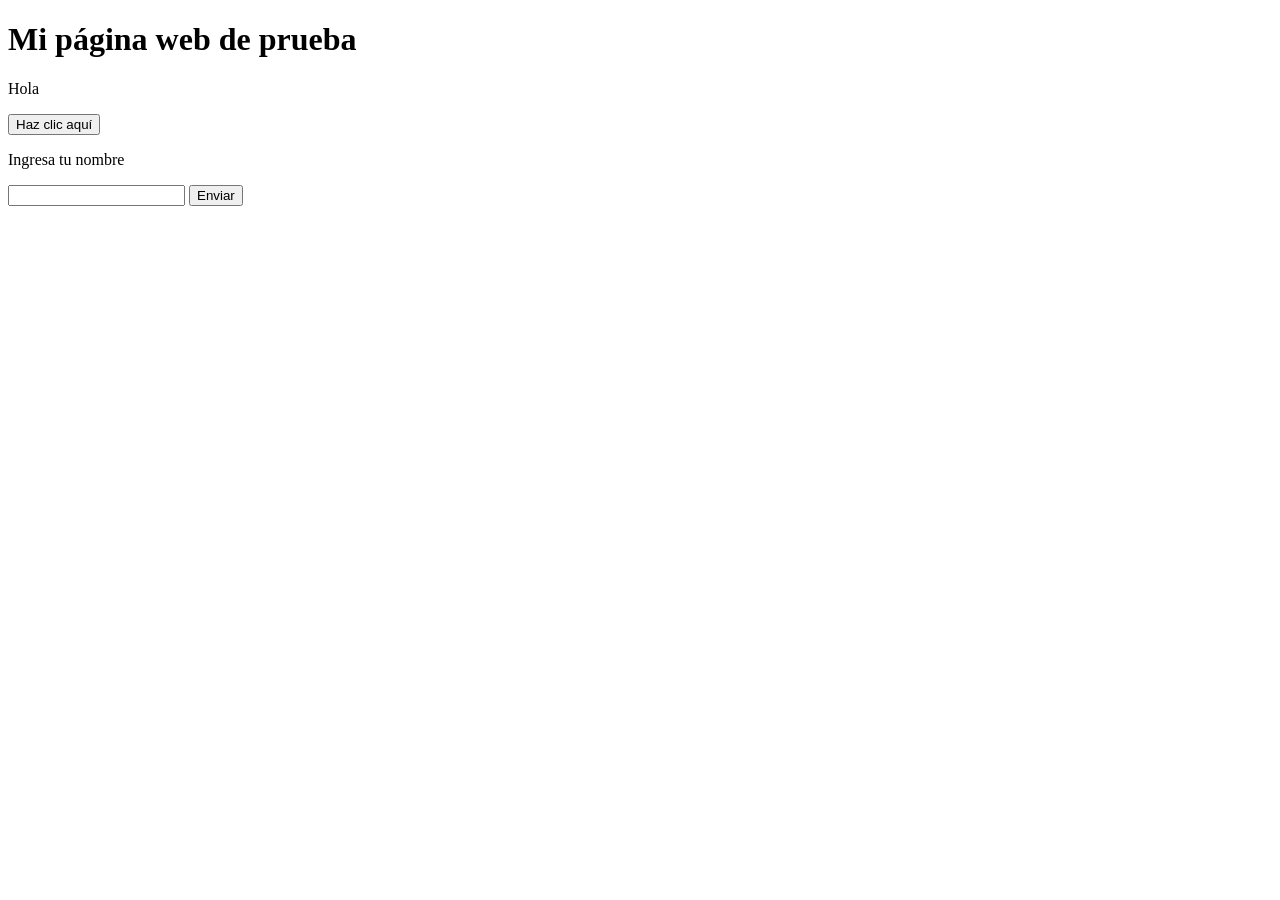
<file: proyectoweb/ejemplo.html>
<!DOCTYPE html>
<html lang="es">
<head>
    <meta charset="UTF-8">
    <title>Mi página web de prueba</title>
</head>
<body>

    <h1>Mi página web de prueba</h1>

    <p id="mensaje">Hola</p>

    <button id="boton">Haz clic aquí</button>

    <form id="formulario">
        <p>Ingresa tu nombre</p>
        <input type="text" id="nombre" required>
        <button type="submit">Enviar</button>
    </form>

    <p id="saludo"></p>

    <script src="js/app_ejemplo.js"></script>
</body>
</html>
</file>
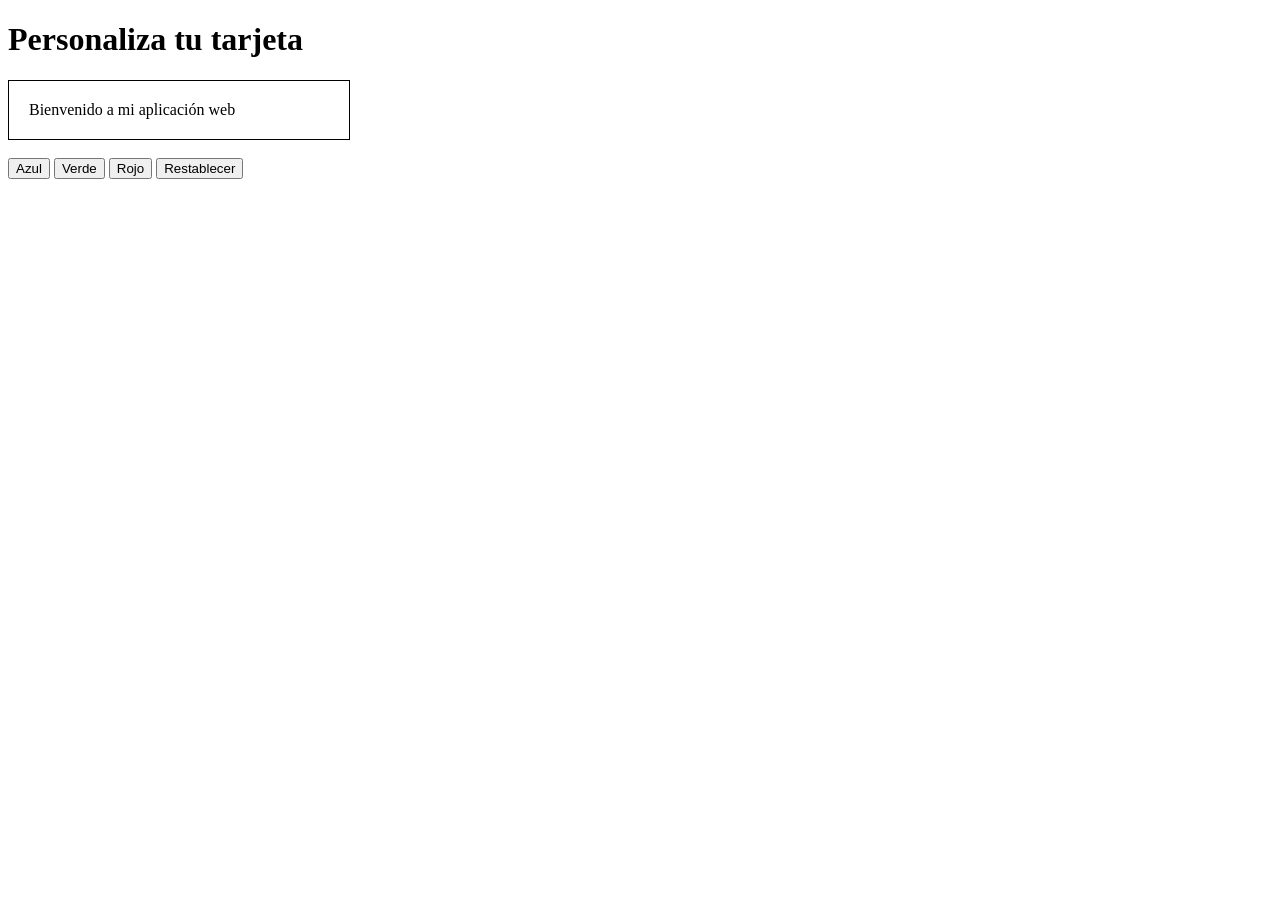
<file: proyectoweb/tarjeta.html>
<!DOCTYPE html>
<html lang="es">
<head>
    <meta charset="UTF-8">
    <title>Personaliza tu tarjeta</title>
</head>
<body>

    <h1>Personaliza tu tarjeta</h1>

    <div id="tarjeta" style="background-color: white; border: 1px solid black; padding: 20px; width: 300px;">
        Bienvenido a mi aplicación web
    </div>

    <br>

    <button id="azul">Azul</button>
    <button id="verde">Verde</button>
    <button id="rojo">Rojo</button>
    <button id="restablecer">Restablecer</button>

    <script src="js/tarjeta.js"></script>
</body>
</html>
</file>
<file: proyectoweb/css/estilos.css>
/* Estilos del dashboard de nómina - NETTPLUS */
/* Colores tomados del logo (los corporativos los entrega el cliente) */

* {
  box-sizing: border-box;
}

html {
  scroll-behavior: smooth;
}

body {
  margin: 0;
  font-family: Arial, Helvetica, sans-serif;
  line-height: 1.6;
  color: #222;
  background-color: #f3f6f8;
}

h1, h2, h3 {
  color: #004e75;
  line-height: 1.25;
}

h2 {
  margin-top: 0;
  padding-bottom: 8px;
  border-bottom: 3px solid #6eb44d;
}

h3 {
  margin-bottom: 8px;
}

a {
  color: #00669c;
}

mark {
  background-color: #fff3b0;
  padding: 0 3px;
}

/* Contenedor central */
.contenedor {
  width: 92%;
  max-width: 1000px;
  margin: 0 auto;
}

/* Encabezado */
.encabezado {
  background-color: #004e75;
  color: #fff;
}

.cabecera {
  display: flex;
  align-items: center;
  gap: 24px;
  padding: 25px 0;
}

.logo {
  border-radius: 8px;
}

.encabezado h1 {
  color: #fff;
  margin: 0 0 6px;
}

.encabezado p {
  margin: 0;
  color: #dcebf5;
}

/* Navegación */
.barra-navegacion {
  background-color: #003a58;
  border-top: 3px solid #6eb44d;
}

.barra-navegacion ul {
  list-style: none;
  display: flex;
  flex-wrap: wrap;
  margin: 0 auto;
  padding: 0;
}

.barra-navegacion a {
  display: block;
  color: #fff;
  font-size: 14px;
  text-decoration: none;
  padding: 11px 12px;
}

.barra-navegacion a:hover {
  background-color: #6eb44d;
  color: #123;
}

/* Secciones y tarjetas */
main {
  padding: 30px 0 10px;
}

section {
  background-color: #fff;
  padding: 25px;
  margin-bottom: 25px;
  border: 1px solid #dde3ea;
  border-radius: 8px;
  scroll-margin-top: 10px;
}

.tarjeta {
  background-color: #f3f8fb;
  padding: 5px 18px 12px;
  margin-top: 16px;
  border: 1px solid #d5e2ea;
  border-left: 4px solid #6eb44d;
  border-radius: 6px;
}

.tarjeta p {
  margin: 8px 0;
}

/* Listas */
section ul,
section ol {
  padding-left: 22px;
}

li {
  margin-bottom: 6px;
}

dt {
  font-weight: bold;
  color: #004e75;
  margin-top: 12px;
}

dd {
  margin: 3px 0 0 18px;
}

/* Botones */
.boton {
  display: inline-block;
  background-color: #6eb44d;
  color: #123;
  font-weight: bold;
  text-decoration: none;
  padding: 10px 20px;
  border-radius: 5px;
}

.boton:hover {
  background-color: #5a9d3b;
}

/* Pie de página */
.pie {
  background-color: #004e75;
  color: #dcebf5;
  text-align: center;
  padding: 20px 0 25px;
}

.pie p {
  margin: 0 0 12px;
}

/* Pantallas pequeñas */
@media (max-width: 650px) {
  .cabecera {
    flex-direction: column;
    text-align: center;
  }

  section {
    padding: 16px;
  }
}
</file>
